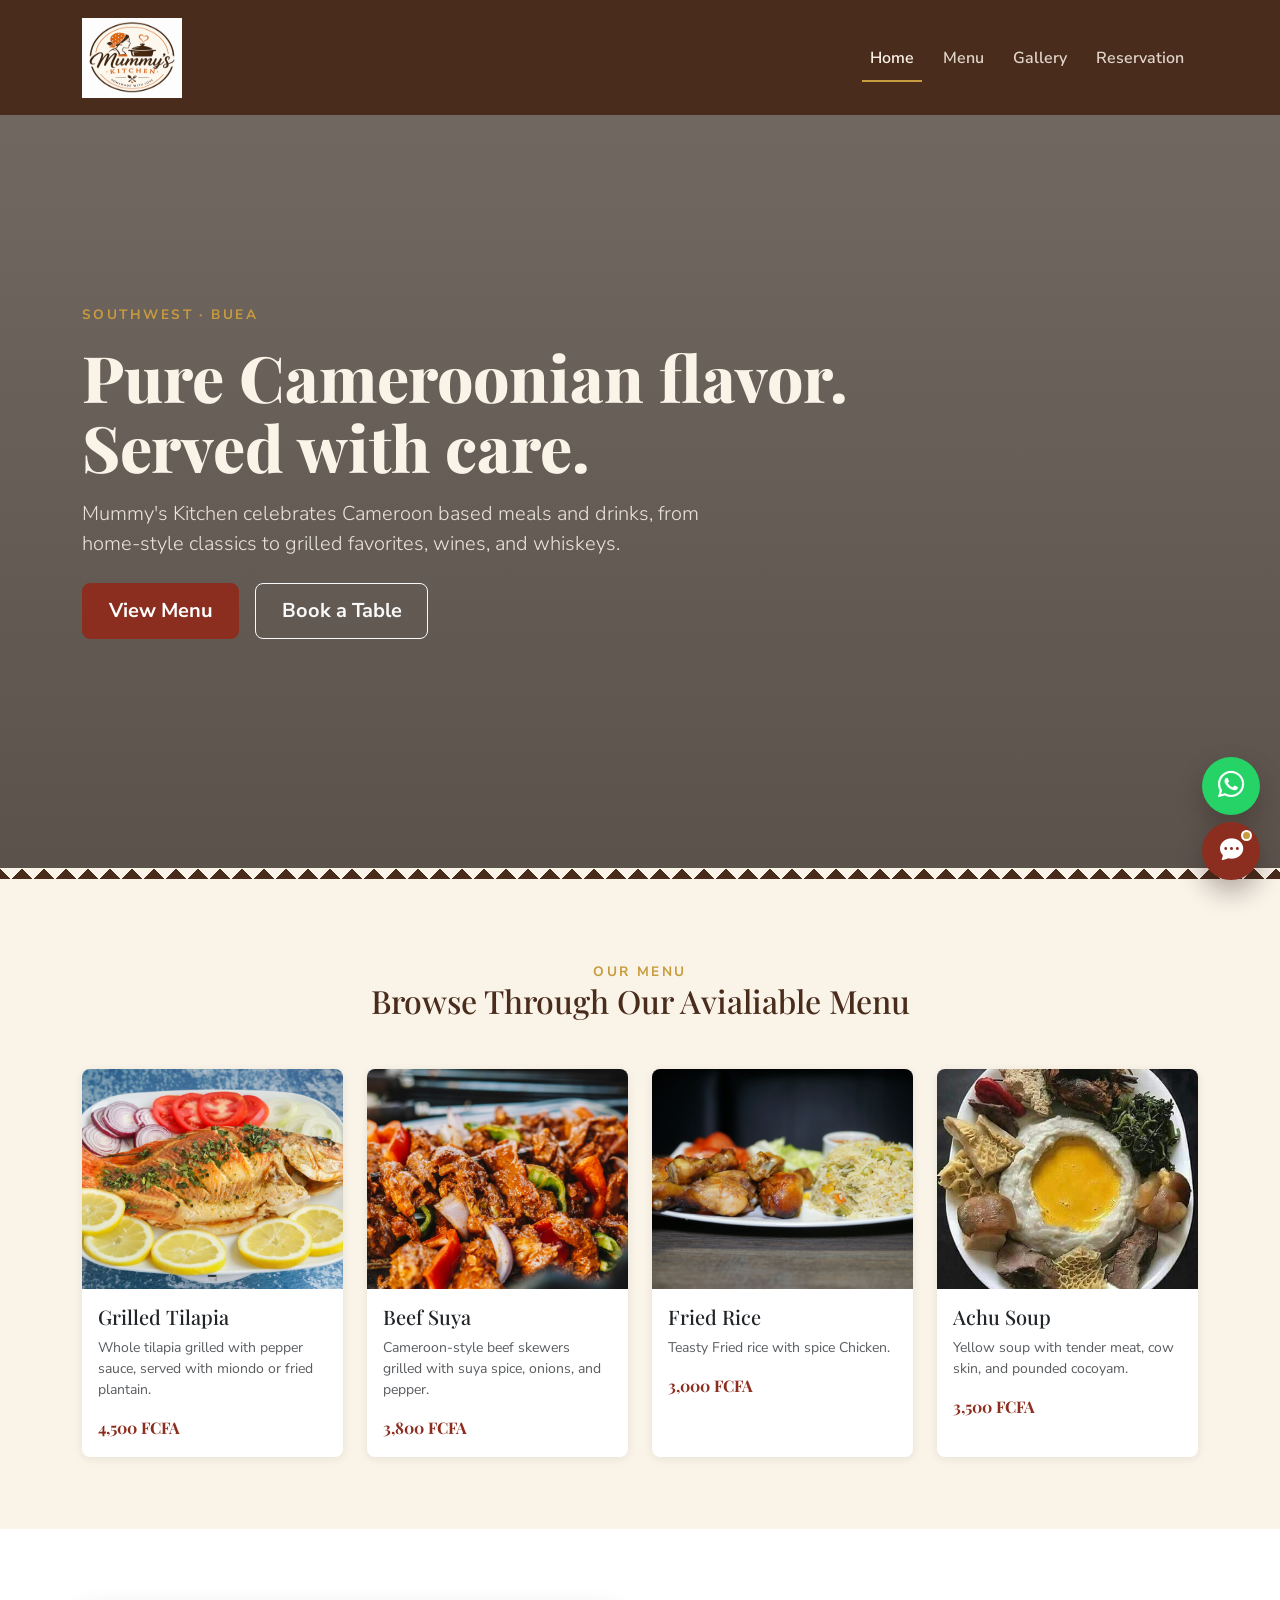
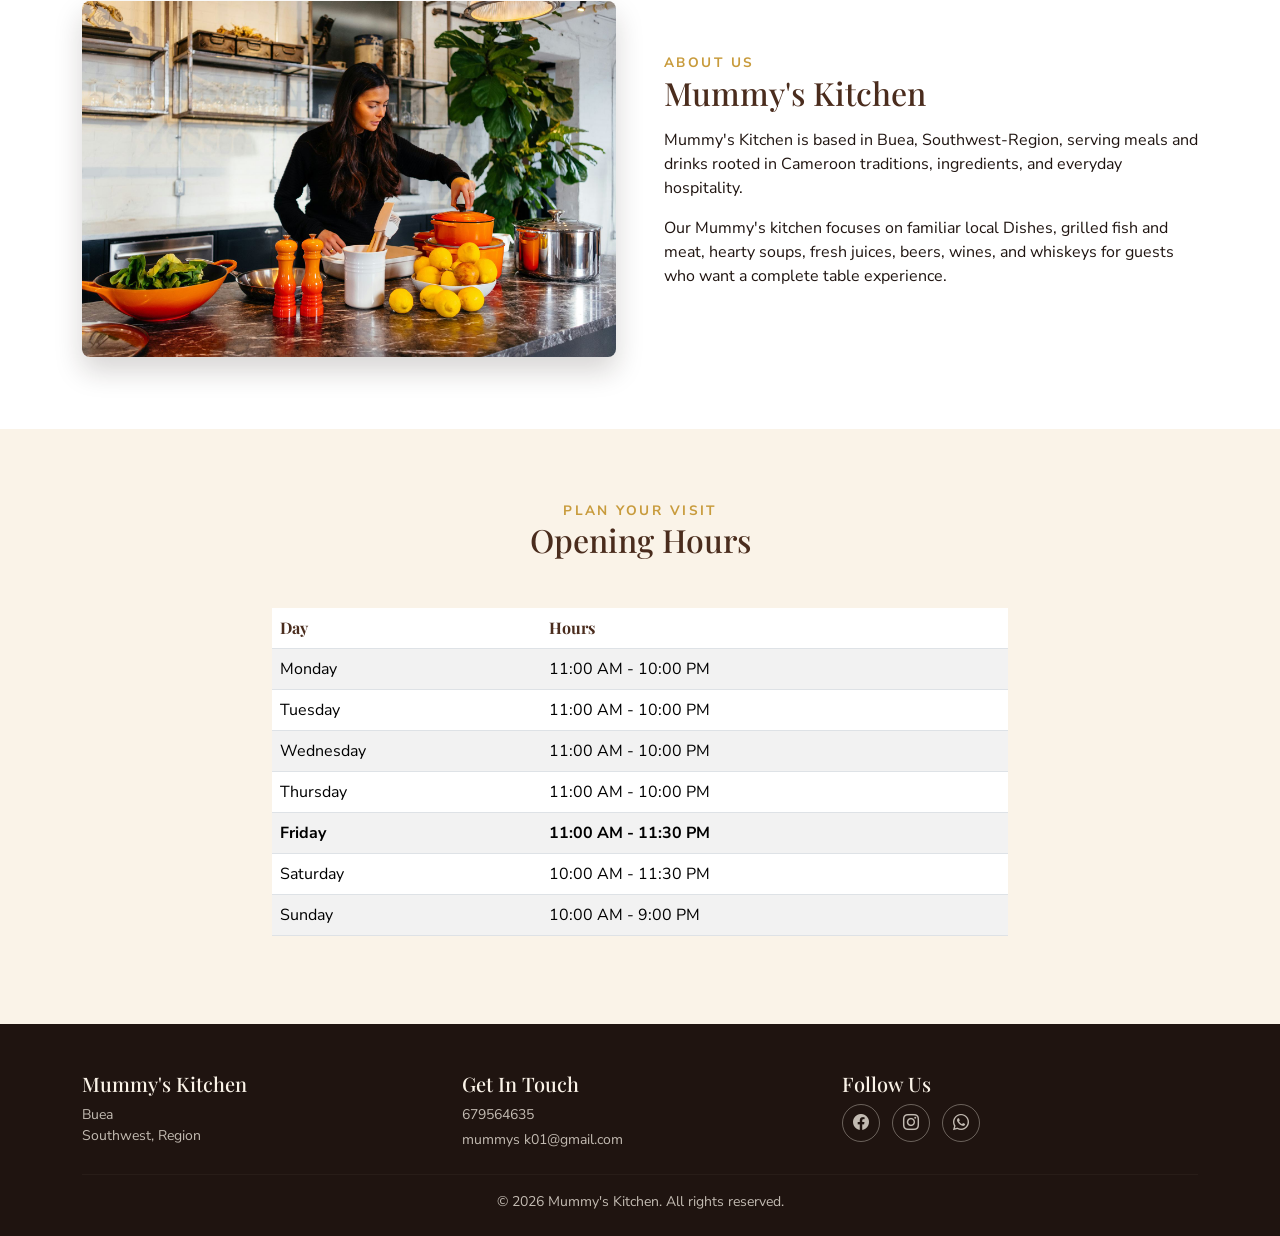
<file: index.html>
<!DOCTYPE html>
<html lang="en">
<head>
  <meta charset="UTF-8">
  <meta name="viewport" content="width=device-width, initial-scale=1.0">
  <title>Mummy's Kitchen |website</title>
  <link rel="icon" type="image/png" href="assets/assets/images/favicon.png">
  <meta name="description" content="Tar Restaurant in Bonaberi, Douala serves purely Cameroon based meals, drinks, wines, and whiskeys. View our menu or book a table.">

  <link href="https://fonts.googleapis.com/css2?family=Playfair+Display:wght@600;700;800&family=Nunito+Sans:wght@400;600;700&display=swap" rel="stylesheet">
  <link href="https://cdn.jsdelivr.net/npm/bootstrap@5.3.3/dist/css/bootstrap.min.css" rel="stylesheet">
  <link rel="stylesheet" href="https://cdn.jsdelivr.net/npm/bootstrap-icons@1.11.3/font/bootstrap-icons.css">
  <link rel="stylesheet" href="css/style.css">
</head>
<body>
  <nav class="navbar navbar-expand-lg navbar-dark fixed-top">
    <div class="container">
      <div>
        <img src="assets/assets/images/logo.png" alt="mummy's kitchen logo" width="100" height="80">
      </div>
      <button class="navbar-toggler" type="button" data-bs-toggle="collapse" data-bs-target="#mainNav" aria-controls="mainNav" aria-expanded="false" aria-label="Toggle navigation">
        <span class="navbar-toggler-icon"></span>
      </button>
      <div class="collapse navbar-collapse" id="mainNav">
        <ul class="navbar-nav ms-auto mb-2 mb-lg-0">
          <li class="nav-item"><a class="nav-link" href="index.html">Home</a></li>
          <li class="nav-item"><a class="nav-link" href="menu.html">Menu</a></li>
          <li class="nav-item"><a class="nav-link" href="gallery.html">Gallery</a></li>
          <li class="nav-item"><a class="nav-link" href="reservation.html">Reservation</a></li>
        </ul>
      </div>
    </div>
  </nav>

  <main>
    <section class="hero">
      <div class="container">
        <div class="section-eyebrow mb-3">Southwest &middot; Buea</div>
        <h1 class="mb-3">Pure Cameroonian flavor.<br>Served with care.</h1>
        <p class="lead mb-4"> Mummy's Kitchen celebrates Cameroon based meals and drinks, from home-style classics to grilled favorites, wines, and whiskeys.</p>
        <div class="d-flex flex-wrap gap-3">
          <a href="menu.html" class="btn btn-primary btn-lg">View Menu</a>
          <a href="reservation.html" class="btn btn-outline-light btn-lg">Book a Table</a>
        </div>
      </div>
    </section>

    <div class="ticket-divider" aria-hidden="true"></div>

    <section class="section-padding">
      <div class="container">
        <div class="text-center mb-5">
          <div class="section-eyebrow">Our menu</div>
          <h2>Browse Through Our Avialiable Menu</h2>
        </div>
        <div class="row g-4">
          <div class="col-md-6 col-lg-3">
            <div class="card dish-card">
              <img src="assets/assets/images/tilayia.jpg" class="card-img-top" alt="Whole grilled tilapia with plantain and pepper sauce">
              <div class="card-body">
                <h5 class="card-title">Grilled Tilapia</h5>
                <p class="card-text text-muted small">Whole tilapia grilled with pepper sauce, served with miondo or fried plantain.</p>
                <span class="price-tag">4,500 FCFA</span>
              </div>
            </div>
          </div>
          <div class="col-md-6 col-lg-3">
            <div class="card dish-card">
              <img src="assets/assets/images/food1.jpg" class="card-img-top" alt="Beef suya skewers with onions">
              <div class="card-body">
                <h5 class="card-title">Beef Suya</h5>
                <p class="card-text text-muted small">Cameroon-style beef skewers grilled with suya spice, onions, and pepper.</p>
                <span class="price-tag">3,800 FCFA</span>
              </div>
            </div>
          </div>
          <div class="col-md-6 col-lg-3">
            <div class="card dish-card">
              <img src="assets/assets/images/food2.jpg" class="card-img-top" alt="Ndole with plantains">
              <div class="card-body">
                <h5 class="card-title">Fried Rice</h5>
                <p class="card-text text-muted small">Teasty Fried rice with spice Chicken.</p>
                <span class="price-tag">3,000 FCFA</span>
              </div>
            </div>
          </div>
          <div class="col-md-6 col-lg-3">
            <div class="card dish-card">
              <img src="assets/assets/images/food3.jpg" class="card-img-top" alt="Achu soup with pounded cocoyam">
              <div class="card-body">
                <h5 class="card-title">Achu Soup</h5>
                <p class="card-text text-muted small">Yellow soup with tender meat, cow skin, and pounded cocoyam.</p>
                <span class="price-tag">3,500 FCFA</span>
              </div>
            </div>
          </div>
        </div>
      </div>
    </section>

    <section class="section-padding" style="background-color:#fff;">
      <div class="container">
        <div class="row align-items-center g-5">
          <div class="col-lg-6">
            <img src="assets/assets/images/kitchen.jpg" alt="Cameroonian dishes prepared in the Tar Restaurant kitchen" class="img-fluid about-img">
          </div>
          <div class="col-lg-6">
            <div class="section-eyebrow">About us</div>
            <h2 class="mb-3">Mummy's Kitchen </h2>
            <p> Mummy's Kitchen is based in Buea, Southwest-Region, serving meals and drinks rooted in Cameroon traditions, ingredients, and everyday hospitality.</p>
            <p>Our Mummy's kitchen focuses on familiar local Dishes, grilled fish and meat, hearty soups, fresh juices, beers, wines, and whiskeys for guests who want a complete table experience.</p>
          </div>
        </div>
      </div>
    </section>

    <section class="section-padding">
      <div class="container">
        <div class="text-center mb-5">
          <div class="section-eyebrow">Plan your visit</div>
          <h2>Opening Hours</h2>
        </div>
        <div class="row justify-content-center">
          <div class="col-lg-8">
            <table class="table table-striped hours-table bg-white">
              <thead>
                <tr><th>Day</th><th>Hours</th></tr>
              </thead>
              <tbody>
                <tr><td>Monday</td><td>11:00 AM - 10:00 PM</td></tr>
                <tr><td>Tuesday</td><td>11:00 AM - 10:00 PM</td></tr>
                <tr><td>Wednesday</td><td>11:00 AM - 10:00 PM</td></tr>
                <tr><td>Thursday</td><td>11:00 AM - 10:00 PM</td></tr>
                <tr class="today"><td>Friday</td><td>11:00 AM - 11:30 PM</td></tr>
                <tr><td>Saturday</td><td>10:00 AM - 11:30 PM</td></tr>
                <tr><td>Sunday</td><td>10:00 AM - 9:00 PM</td></tr>
              </tbody>
            </table>
          </div>
        </div>
      </div>
    </section>
  </main>

  <footer>
    <div class="container">
      <div class="row g-4">
        <div class="col-md-4">
          <h5>Mummy's Kitchen</h5>
          <p class="small mb-0">Buea<br>Southwest, Region</p>
        </div>
        <div class="col-md-4">
          <h5>Get In Touch</h5>
          <p class="small mb-1">679564635</p>
          <p class="small mb-0">mummys k01@gmail.com</p>
        </div>
        <div class="col-md-4">
          <h5>Follow Us</h5>
          <div class="social-icons">
            <a href="#" aria-label="Facebook"><i class="bi bi-facebook"></i></a>
            <a href="#" aria-label="Instagram"><i class="bi bi-instagram"></i></a>
            <a href="#" aria-label="WhatsApp"><i class="bi bi-whatsapp"></i></a>
          </div>
        </div>
      </div>
      <hr class="mt-4" style="border-color: rgba(250,243,232,0.15);">
      <p class="small text-center mb-0">&copy; 2026 Mummy's Kitchen. All rights reserved.</p>
    </div>
  </footer>

  <script src="https://cdn.jsdelivr.net/npm/bootstrap@5.3.3/dist/js/bootstrap.bundle.min.js"></script>
  <script src="js/script.js"></script>
</body>
</html>
</file>
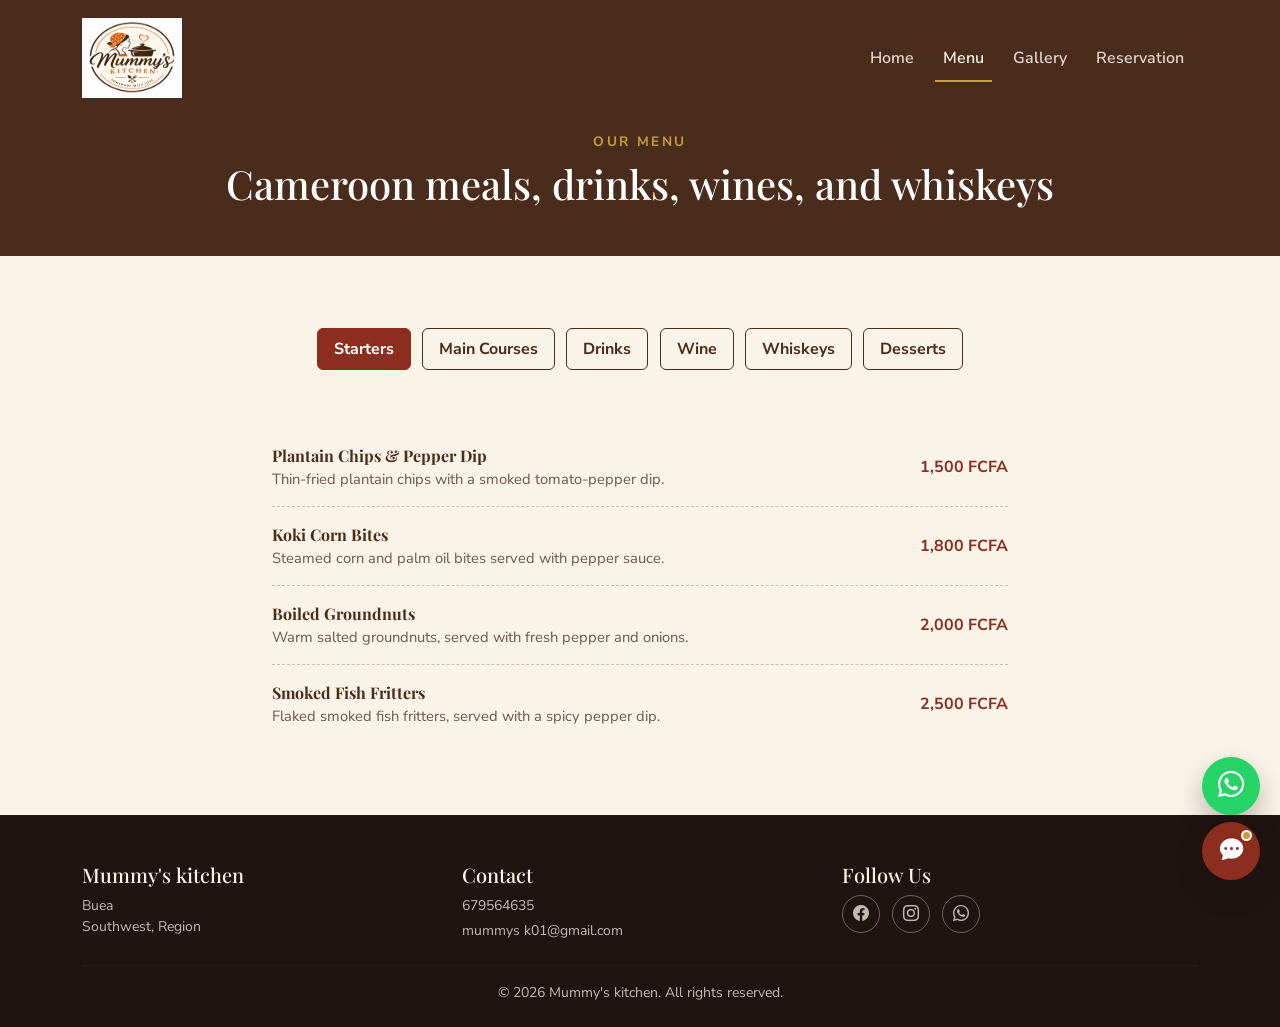
<file: menu.html>
<!DOCTYPE html>
<html lang="en">
<head>
  <meta charset="UTF-8">
  <meta name="viewport" content="width=device-width, initial-scale=1.0">
  <title>Mummy's kitchen| Menu</title>
  <meta name="description" content="Explore the Tar Restaurant menu: Cameroon based meals, drinks, wines, whiskeys, and desserts, priced in FCFA.">

  <link href="https://fonts.googleapis.com/css2?family=Playfair+Display:wght@600;700;800&family=Nunito+Sans:wght@400;600;700&display=swap" rel="stylesheet">
  <link href="https://cdn.jsdelivr.net/npm/bootstrap@5.3.3/dist/css/bootstrap.min.css" rel="stylesheet">
  <link rel="stylesheet" href="https://cdn.jsdelivr.net/npm/bootstrap-icons@1.11.3/font/bootstrap-icons.css">
  <link rel="stylesheet" href="css/style.css">
</head>
<body>
  <nav class="navbar navbar-expand-lg navbar-dark fixed-top">
    <div class="container">
      <div>
        <img src="assets/assets/images/logo.png" alt=" Mummy's kitchen logo" width="100" height="80">
      </div>
      <button class="navbar-toggler" type="button" data-bs-toggle="collapse" data-bs-target="#mainNav" aria-controls="mainNav" aria-expanded="false" aria-label="Toggle navigation">
        <span class="navbar-toggler-icon"></span>
      </button>
      <div class="collapse navbar-collapse" id="mainNav">
        <ul class="navbar-nav ms-auto mb-2 mb-lg-0">
          <li class="nav-item"><a class="nav-link" href="index.html">Home</a></li>
          <li class="nav-item"><a class="nav-link" href="menu.html">Menu</a></li>
          <li class="nav-item"><a class="nav-link" href="gallery.html">Gallery</a></li>
          <li class="nav-item"><a class="nav-link" href="reservation.html">Reservation</a></li>
        </ul>
      </div>
    </div>
  </nav>

  <main>
    <section class="menu-hero text-center">
      <div class="container">
        <div class="section-eyebrow mb-2">Our Menu</div>
        <h1 class="text-white">Cameroon meals, drinks, wines, and whiskeys</h1>
      </div>
    </section>

    <section class="section-padding">
      <div class="container">
        <ul class="nav nav-pills justify-content-center mb-5" id="menuTab" role="tablist">
          <li class="nav-item" role="presentation">
            <button class="nav-link active" id="starters-tab" data-bs-toggle="pill" data-bs-target="#starters" type="button" role="tab" aria-controls="starters" aria-selected="true">Starters</button>
          </li>
          <li class="nav-item" role="presentation">
            <button class="nav-link" id="mains-tab" data-bs-toggle="pill" data-bs-target="#mains" type="button" role="tab" aria-controls="mains" aria-selected="false">Main Courses</button>
          </li>
          <li class="nav-item" role="presentation">
            <button class="nav-link" id="drinks-tab" data-bs-toggle="pill" data-bs-target="#drinks" type="button" role="tab" aria-controls="drinks" aria-selected="false">Drinks</button>
          </li>
          <li class="nav-item" role="presentation">
            <button class="nav-link" id="wine-tab" data-bs-toggle="pill" data-bs-target="#wine" type="button" role="tab" aria-controls="wine" aria-selected="false">Wine</button>
          </li>
          <li class="nav-item" role="presentation">
            <button class="nav-link" id="whiskeys-tab" data-bs-toggle="pill" data-bs-target="#whiskeys" type="button" role="tab" aria-controls="whiskeys" aria-selected="false">Whiskeys</button>
          </li>
          <li class="nav-item" role="presentation">
            <button class="nav-link" id="desserts-tab" data-bs-toggle="pill" data-bs-target="#desserts" type="button" role="tab" aria-controls="desserts" aria-selected="false">Desserts</button>
          </li>
        </ul>

        <div class="tab-content" id="menuTabContent">
          <div class="tab-pane fade show active" id="starters" role="tabpanel" aria-labelledby="starters-tab">
            <div class="row">
              <div class="col-lg-8 mx-auto">
                <div class="menu-item">
                  <div>
                    <div class="menu-item-name">Plantain Chips & Pepper Dip</div>
                    <div class="menu-item-desc">Thin-fried plantain chips with a smoked tomato-pepper dip.</div>
                  </div>
                  <div class="menu-item-price">1,500 FCFA</div>
                </div>
                <div class="menu-item">
                  <div>
                    <div class="menu-item-name">Koki Corn Bites</div>
                    <div class="menu-item-desc">Steamed corn and palm oil bites served with pepper sauce.</div>
                  </div>
                  <div class="menu-item-price">1,800 FCFA</div>
                </div>
                <div class="menu-item">
                  <div>
                    <div class="menu-item-name">Boiled Groundnuts</div>
                    <div class="menu-item-desc">Warm salted groundnuts, served with fresh pepper and onions.</div>
                  </div>
                  <div class="menu-item-price">2,000 FCFA</div>
                </div>
                <div class="menu-item">
                  <div>
                    <div class="menu-item-name">Smoked Fish Fritters</div>
                    <div class="menu-item-desc">Flaked smoked fish fritters, served with a spicy pepper dip.</div>
                  </div>
                  <div class="menu-item-price">2,500 FCFA</div>
                </div>
              </div>
            </div>
          </div>

          <div class="tab-pane fade" id="mains" role="tabpanel" aria-labelledby="mains-tab">
            <div class="row">
              <div class="col-lg-8 mx-auto">
                <div class="menu-item">
                  <div>
                    <div class="menu-item-name">Grilled Tilapia</div>
                    <div class="menu-item-desc">Whole tilapia grilled with pepper sauce, served with miondo or fried plantain.</div>
                  </div>
                  <div class="menu-item-price">4,500 FCFA</div>
                </div>
                <div class="menu-item">
                  <div>
                    <div class="menu-item-name">Beef Suya</div>
                    <div class="menu-item-desc">Cameroon-style beef skewers grilled with suya spice, onions, and pepper.</div>
                  </div>
                  <div class="menu-item-price">3,800 FCFA</div>
                </div>
                <div class="menu-item">
                  <div>
                    <div class="menu-item-name">Ndole & Plantains</div>
                    <div class="menu-item-desc">Bitterleaf stew with groundnuts, beef, and prawns, served with ripe plantains.</div>
                  </div>
                  <div class="menu-item-price">4,200 FCFA</div>
                </div>
                <div class="menu-item">
                  <div>
                    <div class="menu-item-name">Poulet DG</div>
                    <div class="menu-item-desc">Chicken, ripe plantains, carrots, peppers, and onions in a rich Cameroon sauce.</div>
                  </div>
                  <div class="menu-item-price">4,000 FCFA</div>
                </div>
                <div class="menu-item">
                  <div>
                    <div class="menu-item-name">Achu Soup</div>
                    <div class="menu-item-desc">Yellow soup with tender meat, cow skin, and pounded cocoyam.</div>
                  </div>
                  <div class="menu-item-price">3,500 FCFA</div>
                </div>
              </div>
            </div>
          </div>

          <div class="tab-pane fade" id="drinks" role="tabpanel" aria-labelledby="drinks-tab">
            <div class="row">
              <div class="col-lg-8 mx-auto">
                <div class="menu-item">
                  <div>
                    <div class="menu-item-name">Bissap Ginger</div>
                    <div class="menu-item-desc">House-made hibiscus drink infused with fresh ginger, served chilled.</div>
                  </div>
                  <div class="menu-item-price">1,200 FCFA</div>
                </div>
                <div class="menu-item">
                  <div>
                    <div class="menu-item-name">Fresh Pineapple Juice</div>
                    <div class="menu-item-desc">Pressed to order, no added sugar.</div>
                  </div>
                  <div class="menu-item-price">1,000 FCFA</div>
                </div>
                <div class="menu-item">
                  <div>
                    <div class="menu-item-name">Cameroon Beer</div>
                    <div class="menu-item-desc">33cl bottle, served ice cold.</div>
                  </div>
                  <div class="menu-item-price">1,500 FCFA</div>
                </div>
                <div class="menu-item">
                  <div>
                    <div class="menu-item-name">Folly</div>
                    <div class="menu-item-desc">Traditional palm wine, served fresh when available.</div>
                  </div>
                  <div class="menu-item-price">1,500 FCFA</div>
                </div>
              </div>
            </div>
          </div>

          <div class="tab-pane fade" id="wine" role="tabpanel" aria-labelledby="wine-tab">
            <div class="row">
              <div class="col-lg-8 mx-auto">
                <div class="menu-item">
                  <div>
                    <div class="menu-item-name">House Red Wine</div>
                    <div class="menu-item-desc">Smooth red wine served by the glass.</div>
                  </div>
                  <div class="menu-item-price">2,500 FCFA</div>
                </div>
                <div class="menu-item">
                  <div>
                    <div class="menu-item-name">House White Wine</div>
                    <div class="menu-item-desc">Crisp white wine served chilled by the glass.</div>
                  </div>
                  <div class="menu-item-price">2,500 FCFA</div>
                </div>
                <div class="menu-item">
                  <div>
                    <div class="menu-item-name">Sweet Red Bottle</div>
                    <div class="menu-item-desc">A table bottle for grilled fish, chicken, and spicy dishes.</div>
                  </div>
                  <div class="menu-item-price">12,000 FCFA</div>
                </div>
                <div class="menu-item">
                  <div>
                    <div class="menu-item-name">Sparkling Wine</div>
                    <div class="menu-item-desc">Light sparkling wine for celebrations and group tables.</div>
                  </div>
                  <div class="menu-item-price">15,000 FCFA</div>
                </div>
              </div>
            </div>
          </div>

          <div class="tab-pane fade" id="whiskeys" role="tabpanel" aria-labelledby="whiskeys-tab">
            <div class="row">
              <div class="col-lg-8 mx-auto">
                <div class="menu-item">
                  <div>
                    <div class="menu-item-name">House Whiskey Shot</div>
                    <div class="menu-item-desc">Single measure served neat or on ice.</div>
                  </div>
                  <div class="menu-item-price">2,000 FCFA</div>
                </div>
                <div class="menu-item">
                  <div>
                    <div class="menu-item-name">Premium Whiskey Shot</div>
                    <div class="menu-item-desc">Premium single measure served neat or with a mixer.</div>
                  </div>
                  <div class="menu-item-price">3,500 FCFA</div>
                </div>
                <div class="menu-item">
                  <div>
                    <div class="menu-item-name">Whiskey & Soda</div>
                    <div class="menu-item-desc">Whiskey poured with soda and ice.</div>
                  </div>
                  <div class="menu-item-price">3,000 FCFA</div>
                </div>
                <div class="menu-item">
                  <div>
                    <div class="menu-item-name">Whiskey Bottle Service</div>
                    <div class="menu-item-desc">Bottle service with ice and mixers for the table.</div>
                  </div>
                  <div class="menu-item-price">25,000 FCFA</div>
                </div>
              </div>
            </div>
          </div>

          <div class="tab-pane fade" id="desserts" role="tabpanel" aria-labelledby="desserts-tab">
            <div class="row">
              <div class="col-lg-8 mx-auto">
                <div class="menu-item">
                  <div>
                    <div class="menu-item-name">Puff-Puff & Pepper Syrup</div>
                    <div class="menu-item-desc">Fresh puff-puff served warm with a light peppered syrup.</div>
                  </div>
                  <div class="menu-item-price">1,500 FCFA</div>
                </div>
                <div class="menu-item">
                  <div>
                    <div class="menu-item-name">Caramelized Banana</div>
                    <div class="menu-item-desc">Sweet banana finished with groundnuts and cream.</div>
                  </div>
                  <div class="menu-item-price">2,000 FCFA</div>
                </div>
                <div class="menu-item">
                  <div>
                    <div class="menu-item-name">Coconut Rice Pudding</div>
                    <div class="menu-item-desc">Warm rice pudding finished with toasted coconut flakes.</div>
                  </div>
                  <div class="menu-item-price">1,800 FCFA</div>
                </div>
              </div>
            </div>
          </div>
        </div>
      </div>
    </section>
  </main>

  <footer>
    <div class="container">
      <div class="row g-4">
        <div class="col-md-4">
          <h5>Mummy's kitchen</h5>
          <p class="small mb-0">Buea<br>Southwest, Region</p>
        </div>
        <div class="col-md-4">
          <h5>Contact</h5>
          <p class="small mb-1">679564635</p>
          <p class="small mb-0">mummys k01@gmail.com</p>
        </div>
        <div class="col-md-4">
          <h5>Follow Us</h5>
          <div class="social-icons">
            <a href="#" aria-label="Facebook"><i class="bi bi-facebook"></i></a>
            <a href="#" aria-label="Instagram"><i class="bi bi-instagram"></i></a>
            <a href="#" aria-label="WhatsApp"><i class="bi bi-whatsapp"></i></a>
          </div>
        </div>
      </div>
      <hr class="mt-4" style="border-color: rgba(250,243,232,0.15);">
      <p class="small text-center mb-0">&copy; 2026 Mummy's kitchen. All rights reserved.</p>
    </div>
  </footer>

  <script src="https://cdn.jsdelivr.net/npm/bootstrap@5.3.3/dist/js/bootstrap.bundle.min.js"></script>
  <script src="js/script.js"></script>
</body>
</html>
</file>
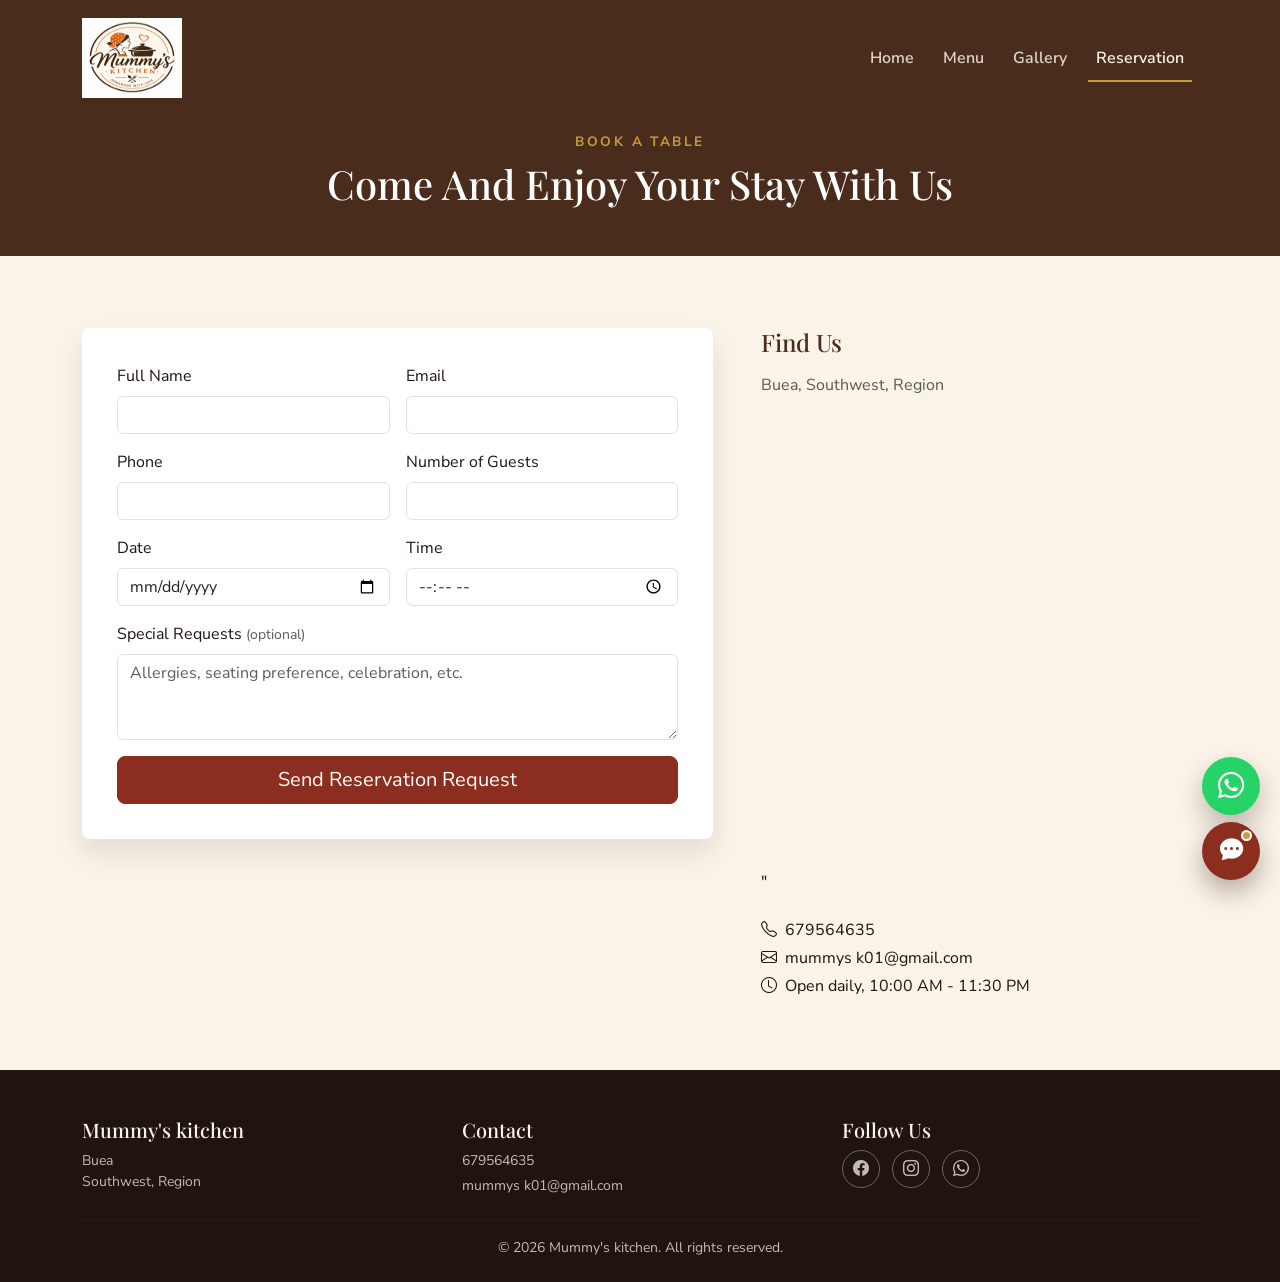
<file: reservation.html>
<!DOCTYPE html>
<html lang="en">
<head>
  <meta charset="UTF-8">
  <meta name="viewport" content="width=device-width, initial-scale=1.0">
  <title>Mummy's kitchen | Reservation</title>
  <meta name="description" content="Book a table at Tar Restaurant in Bonaberi, Douala. Fill in the form and we'll confirm your reservation.">

  <link href="https://fonts.googleapis.com/css2?family=Playfair+Display:wght@600;700;800&family=Nunito+Sans:wght@400;600;700&display=swap" rel="stylesheet">
  <link href="https://cdn.jsdelivr.net/npm/bootstrap@5.3.3/dist/css/bootstrap.min.css" rel="stylesheet">
  <link rel="stylesheet" href="https://cdn.jsdelivr.net/npm/bootstrap-icons@1.11.3/font/bootstrap-icons.css">
  <link rel="stylesheet" href="css/style.css">
</head>
<body>
  <nav class="navbar navbar-expand-lg navbar-dark fixed-top">
    <div class="container">
      <div class="logo">
<img src="assets/assets/images/logo.png" alt=" Mummy's kitchen logo" width="100" height="80">
        </div>
      <button class="navbar-toggler" type="button" data-bs-toggle="collapse" data-bs-target="#mainNav" aria-controls="mainNav" aria-expanded="false" aria-label="Toggle navigation">
        <span class="navbar-toggler-icon"></span>
      </button>
      <div class="collapse navbar-collapse" id="mainNav">
        <ul class="navbar-nav ms-auto mb-2 mb-lg-0">
          <li class="nav-item"><a class="nav-link" href="index.html">Home</a></li>
          <li class="nav-item"><a class="nav-link" href="menu.html">Menu</a></li>
          <li class="nav-item"><a class="nav-link" href="gallery.html">Gallery</a></li>
          <li class="nav-item"><a class="nav-link" href="reservation.html">Reservation</a></li>
        </ul>
      </div>
    </div>
  </nav>

  <main>
    <section class="menu-hero text-center">
      <div class="container">
        <div class="section-eyebrow mb-2">Book a Table</div>
        <h1 class="text-white">Come And Enjoy Your Stay With Us</h1>
      </div>
    </section>

    <section class="section-padding">
      <div class="container">
        <div class="row g-5">
          <div class="col-lg-7">
            <div class="reservation-form-wrapper">
              <div id="formSuccessAlert" class="alert alert-success d-none" role="alert">
                Thank you, your reservation request has been sent! We'll confirm by phone or email shortly.
              </div>
              <div id="formErrorAlert" class="alert alert-danger d-none" role="alert">
                Sorry, something went wrong sending your request. Please try again, or call us directly.
              </div>

              <form id="reservationForm"
                    action="https://formspree.io/f/YOUR_FORM_ID"
                    method="POST"
                    class="needs-validation"
                    novalidate>
                <input type="hidden" name="_subject" value="New Tar Restaurant Reservation Request">

                <div class="row g-3">
                  <div class="col-md-6">
                    <label for="fullName" class="form-label">Full Name</label>
                    <input type="text" class="form-control" id="fullName" name="name" required>
                    <div class="invalid-feedback">Please enter your full name.</div>
                  </div>
                  <div class="col-md-6">
                    <label for="email" class="form-label">Email</label>
                    <input type="email" class="form-control" id="email" name="email" required>
                    <div class="invalid-feedback">Please enter a valid email address.</div>
                  </div>
                  <div class="col-md-6">
                    <label for="phone" class="form-label">Phone</label>
                    <input type="tel" class="form-control" id="phone" name="phone" required>
                    <div class="invalid-feedback">Please enter your phone number.</div>
                  </div>
                  <div class="col-md-6">
                    <label for="guests" class="form-label">Number of Guests</label>
                    <input type="number" class="form-control" id="guests" name="guests" min="1" max="20" required>
                    <div class="invalid-feedback">Please enter how many guests (1-20).</div>
                  </div>
                  <div class="col-md-6">
                    <label for="date" class="form-label">Date</label>
                    <input type="date" class="form-control" id="date" name="date" required>
                    <div class="invalid-feedback">Please choose a date.</div>
                  </div>
                  <div class="col-md-6">
                    <label for="time" class="form-label">Time</label>
                    <input type="time" class="form-control" id="time" name="time" required>
                    <div class="invalid-feedback">Please choose a time.</div>
                  </div>
                  <div class="col-12">
                    <label for="requests" class="form-label">Special Requests <span class="text-muted small">(optional)</span></label>
                    <textarea class="form-control" id="requests" name="special_requests" rows="3" placeholder="Allergies, seating preference, celebration, etc."></textarea>
                  </div>
                  <div class="col-12">
                    <button type="submit" class="btn btn-primary btn-lg w-100" id="reservationSubmitBtn">
                      Send Reservation Request
                    </button>
                  </div>
                </div>
              </form>
            </div>
          </div>

          <div class="col-lg-5">
            <h4 class="mb-3">Find Us</h4>
            <p class="text-muted">Buea, Southwest, Region</p>

            <div class="map-frame">
              <iframe
                src="https://www.google.com/maps/embed?pb=!1m18!1m12!1m3!1d53140.661675080475!2d9.225327306731607!3d4.154985037495292!2m3!1f0!2f0!3f0!3m2!1i1024!2i768!4f13.1!3m3!1m2!1s0x10613259651819a3%3A0x754210aa92e62bff!2sBuea!5e1!3m2!1sen!2scm!4v1785873393417!5m2!1sen!2scm" 
                width="600" height="450" style="border:0;" allowfullscreen="" loading="lazy" referrerpolicy="strict-origin-when-cross-origin"></iframe>"
                
              
            </div>

            <div class="mt-4">
              <p class="mb-1"><i class="bi bi-telephone me-2"></i>679564635</p>
              <p class="mb-1"><i class="bi bi-envelope me-2"></i>mummys k01@gmail.com</p>
              <p class="mb-0"><i class="bi bi-clock me-2"></i>Open daily, 10:00 AM - 11:30 PM</p>
            </div>
          </div>
        </div>
      </div>
    </section>
  </main>

  <footer>
    <div class="container">
      <div class="row g-4">
        <div class="col-md-4">
          <h5>Mummy's kitchen</h5>
          <p class="small mb-0">Buea<br>Southwest, Region</p>
        </div>
        <div class="col-md-4">
          <h5>Contact</h5>
          <p class="small mb-1">679564635</p>
          <p class="small mb-0">mummys k01@gmail.com</p>
        </div>
        <div class="col-md-4">
          <h5>Follow Us</h5>
          <div class="social-icons">
            <a href="#" aria-label="Facebook"><i class="bi bi-facebook"></i></a>
            <a href="#" aria-label="Instagram"><i class="bi bi-instagram"></i></a>
            <a href="#" aria-label="WhatsApp"><i class="bi bi-whatsapp"></i></a>
          </div>
        </div>
      </div>
      <hr class="mt-4" style="border-color: rgba(250,243,232,0.15);">
      <p class="small text-center mb-0">&copy; 2026 Mummy's kitchen. All rights reserved.</p>
    </div>
  </footer>

  <script src="https://cdn.jsdelivr.net/npm/bootstrap@5.3.3/dist/js/bootstrap.bundle.min.js"></script>
  <script src="js/script.js"></script>
</body>
</html>
</file>
<file: css/style.css>
/* =====================================================================
   TAR RESTAURANT - Restaurant Website Stylesheet
   ---------------------------------------------------------------------
   This file is organized into sections:
   1. Brand tokens (colors, fonts)      -> edit these first to re-brand
   2. Base / typography
   3. Navbar
   4. Hero + "ticket divider" signature element
   5. Cards (featured dishes)
   6. About section
   7. Opening hours table
   8. Menu page (tabs)
   9. Gallery page (grid + lightbox)
   10. Reservation page (form)
   11. Floating WhatsApp button
   12. Rule-based chatbot
   13. Footer
   14. Responsive tweaks
   ===================================================================== */

/* ---------------------------------------------------------------------
   1. BRAND TOKENS
   CHANGE THESE TO MATCH YOUR BRAND.
   These CSS custom properties control every color in the site.
   Swap the hex values below and the whole site updates automatically.
--------------------------------------------------------------------- */
:root {
  --primary-color: #8B2E1F;   /* deep brick red  - buttons, links, accents */
  --secondary-color: #4A2C1D; /* roasted brown   - navbar, footer, headings */
  --dark-color: #1F1410;      /* near-black coffee - body text, overlays   */
  --light-color: #FAF3E8;     /* warm cream      - page background         */
  --accent-color: #C89B3C;    /* aged gold       - dividers, highlights    */

  --font-display: 'Playfair Display', Georgia, serif; /* headings */
  --font-body: 'Nunito Sans', Arial, sans-serif;       /* paragraphs, UI */
}

/*
  GOOGLE FONTS — add this line inside the <head> of every HTML page
  (already included in the pages generated with this project):

  <link href="https://fonts.googleapis.com/css2?family=Playfair+Display:wght@600;700;800&family=Nunito+Sans:wght@400;600;700&display=swap" rel="stylesheet">
*/

/* ---------------------------------------------------------------------
   2. BASE / TYPOGRAPHY
--------------------------------------------------------------------- */
body {
  font-family: var(--font-body);
  color: var(--dark-color);
  background-color: var(--light-color);
  padding-top: 76px; /* offset for fixed navbar */
}

h1, h2, h3, h4, h5,
.font-display {
  font-family: var(--font-display);
  color: var(--secondary-color);
}

a {
  color: var(--primary-color);
}

.btn-primary {
  background-color: var(--primary-color);
  border-color: var(--primary-color);
}
.btn-primary:hover,
.btn-primary:focus {
  background-color: #6f2318;
  border-color: #6f2318;
}

.btn-outline-light:hover {
  color: var(--dark-color);
}

.section-eyebrow {
  letter-spacing: 0.18em;
  text-transform: uppercase;
  color: var(--accent-color);
  font-weight: 700;
  font-size: 0.85rem;
}

.section-padding {
  padding: 4.5rem 0;
}

/* Visible keyboard focus for accessibility */
a:focus-visible,
button:focus-visible,
.form-control:focus-visible {
  outline: 3px solid var(--accent-color);
  outline-offset: 2px;
}

/* ---------------------------------------------------------------------
   3. NAVBAR
--------------------------------------------------------------------- */
.navbar {
  background-color: var(--secondary-color);
  transition: padding 0.25s ease, box-shadow 0.25s ease;
  padding-top: 1.1rem;
  padding-bottom: 1.1rem;
}

/* Added by JS when the user scrolls past 50px, see script.js */
.navbar.navbar-scrolled {
  padding-top: 0.5rem;
  padding-bottom: 0.5rem;
  box-shadow: 0 4px 14px rgba(0, 0, 0, 0.25);
}

.navbar-brand {
  font-family: var(--font-display);
  font-weight: 700;
  font-size: 1.5rem;
  color: var(--light-color) !important;
  letter-spacing: 0.02em;
}
.navbar-brand span {
  color: var(--accent-color);
}

.navbar .nav-link {
  color: rgba(250, 243, 232, 0.85) !important;
  font-weight: 600;
  margin: 0 0.4rem;
  position: relative;
}

/* Gold underline that grows under the active / hovered link */
.navbar .nav-link::after {
  content: "";
  position: absolute;
  left: 0;
  bottom: -4px;
  width: 0%;
  height: 2px;
  background-color: var(--accent-color);
  transition: width 0.25s ease;
}
.navbar .nav-link:hover::after,
.navbar .nav-link.active::after {
  width: 100%;
}
.navbar .nav-link.active {
  color: var(--light-color) !important;
}

/* ---------------------------------------------------------------------
   4. HERO + SIGNATURE "TICKET DIVIDER"
   The zigzag strip below the hero is this site's signature visual
   element: it mimics a torn restaurant order ticket / receipt edge,
   tying the brand back to a real restaurant artifact instead of a
   generic gradient blob.
--------------------------------------------------------------------- */
.hero {
  position: relative;
  min-height: 88vh;
  display: flex;
  align-items: center;
  background-image:
    linear-gradient(rgba(31, 20, 16, 0.62), rgba(31, 20, 16, 0.72)),
    url('https://placehold.co/1600x900/3b241b/3b241b');
  background-size: cover;
  background-position: center;
  color: var(--light-color);
}

.hero .section-eyebrow {
  color: var(--accent-color);
}

.hero h1 {
  color: var(--light-color);
  font-weight: 800;
  font-size: clamp(2.2rem, 5vw, 4rem);
  line-height: 1.1;
}

.hero p.lead {
  color: rgba(250, 243, 232, 0.9);
  max-width: 40rem;
}

.hero .btn-lg {
  padding: 0.75rem 1.6rem;
  font-weight: 700;
}

/* The zigzag "ticket" strip */
.ticket-divider {
  height: 22px;
  width: 100%;
  background-color: var(--light-color);
  background-image:
    linear-gradient(45deg, var(--secondary-color) 25%, transparent 25%),
    linear-gradient(-45deg, var(--secondary-color) 25%, transparent 25%);
  background-size: 22px 22px;
  background-position: 0 -11px;
}

/* ---------------------------------------------------------------------
   5. CARDS (Featured Dishes)
--------------------------------------------------------------------- */
.dish-card {
  border: none;
  border-radius: 0.5rem;
  overflow: hidden;
  background-color: #fff;
  box-shadow: 0 2px 10px rgba(31, 20, 16, 0.08);
  transition: transform 0.3s ease, box-shadow 0.3s ease;
  height: 100%;
}
.dish-card:hover {
  transform: translateY(-6px) scale(1.015);
  box-shadow: 0 14px 28px rgba(31, 20, 16, 0.18);
}
.dish-card img {
  height: 220px;
  object-fit: cover;
}
.dish-card .price-tag {
  color: var(--primary-color);
  font-weight: 700;
  font-family: var(--font-display);
}

/* ---------------------------------------------------------------------
   6. ABOUT SECTION
--------------------------------------------------------------------- */
.about-img {
  border-radius: 0.5rem;
  box-shadow: 0 14px 28px rgba(31, 20, 16, 0.18);
}

/* ---------------------------------------------------------------------
   7. OPENING HOURS TABLE
--------------------------------------------------------------------- */
.hours-table th {
  color: var(--secondary-color);
  font-family: var(--font-display);
}
.hours-table tbody tr.today {
  font-weight: 700;
}

/* ---------------------------------------------------------------------
   8. MENU PAGE
--------------------------------------------------------------------- */
.menu-hero {
  background-color: var(--secondary-color);
  color: var(--light-color);
  padding: 3.5rem 0 2.5rem;
}

.nav-pills .nav-link {
  color: var(--secondary-color);
  font-weight: 700;
  border: 1px solid var(--secondary-color);
  margin: 0 0.35rem 0.6rem;
}
.nav-pills .nav-link.active {
  background-color: var(--primary-color);
  border-color: var(--primary-color);
}

.menu-item {
  display: flex;
  justify-content: space-between;
  gap: 1rem;
  padding: 1rem 0;
  border-bottom: 1px dashed rgba(74, 44, 29, 0.25);
}
.menu-item:last-child {
  border-bottom: none;
}
.menu-item .menu-item-name {
  font-family: var(--font-display);
  font-weight: 700;
  color: var(--secondary-color);
}
.menu-item .menu-item-desc {
  color: #6b5a4c;
  font-size: 0.92rem;
}
.menu-item .menu-item-price {
  white-space: nowrap;
  font-weight: 700;
  color: var(--primary-color);
  align-self: center;
}

/* ---------------------------------------------------------------------
   9. GALLERY PAGE
--------------------------------------------------------------------- */
.gallery-item {
  border-radius: 0.4rem;
  overflow: hidden;
  cursor: pointer;
  position: relative;
}
.gallery-item img {
  width: 100%;
  height: 260px;
  object-fit: cover;
  transition: transform 0.4s ease;
}
.gallery-item:hover img {
  transform: scale(1.08);
}
.gallery-item::after {
  content: "\f52a"; /* bootstrap-icons "zoom-in" glyph fallback text */
  position: absolute;
  inset: 0;
  display: flex;
  align-items: center;
  justify-content: center;
  color: var(--light-color);
  background: rgba(31, 20, 16, 0);
  transition: background 0.3s ease;
}
.gallery-item:hover::after {
  background: rgba(31, 20, 16, 0.28);
}

/* ---------------------------------------------------------------------
   10. RESERVATION PAGE
--------------------------------------------------------------------- */
.reservation-form-wrapper {
  background-color: #fff;
  border-radius: 0.5rem;
  box-shadow: 0 14px 28px rgba(31, 20, 16, 0.1);
  padding: 2.2rem;
}

.map-frame {
  border-radius: 0.5rem;
  overflow: hidden;
  min-height: 320px;
}

/* ---------------------------------------------------------------------
   11. FLOATING WHATSAPP BUTTON
--------------------------------------------------------------------- */
.whatsapp-float {
  position: fixed;
  right: 1.25rem;
  bottom: 5.3rem;
  z-index: 1079;
  display: inline-flex;
  align-items: center;
  justify-content: center;
  width: 58px;
  height: 58px;
  border-radius: 50%;
  background-color: #25d366;
  color: #fff;
  box-shadow: 0 12px 26px rgba(31, 20, 16, 0.28);
  font-size: 1.65rem;
  text-decoration: none;
  transition: transform 0.2s ease, background-color 0.2s ease;
}

.whatsapp-float:hover,
.whatsapp-float:focus {
  background-color: #1fb85a;
  color: #fff;
  transform: translateY(-2px);
}

/* ---------------------------------------------------------------------
   12. RULE-BASED CHATBOT
--------------------------------------------------------------------- */
.chatbot {
  position: fixed;
  right: 1.25rem;
  bottom: 1.25rem;
  z-index: 1080;
  font-family: var(--font-body);
}

.chatbot-toggle {
  position: relative;
  display: inline-flex;
  align-items: center;
  justify-content: center;
  width: 58px;
  height: 58px;
  border: 0;
  border-radius: 50%;
  background-color: var(--primary-color);
  color: #fff;
  box-shadow: 0 12px 26px rgba(31, 20, 16, 0.32);
  font-size: 1.45rem;
  transition: transform 0.2s ease, background-color 0.2s ease;
}

.chatbot-toggle:hover,
.chatbot-toggle:focus {
  background-color: #6f2318;
  transform: translateY(-2px);
}

.chatbot-notification {
  position: absolute;
  top: 8px;
  right: 8px;
  width: 11px;
  height: 11px;
  border: 2px solid #fff;
  border-radius: 50%;
  background-color: var(--accent-color);
}

.chatbot-open .chatbot-notification {
  display: none;
}

.chatbot-window {
  position: absolute;
  right: 0;
  bottom: 74px;
  display: flex;
  flex-direction: column;
  width: min(380px, calc(100vw - 2rem));
  height: min(620px, calc(100vh - 7rem));
  overflow: hidden;
  border: 1px solid rgba(74, 44, 29, 0.16);
  border-radius: 0.5rem;
  background-color: #fff;
  box-shadow: 0 20px 50px rgba(31, 20, 16, 0.3);
}

.chatbot-header {
  display: flex;
  align-items: center;
  justify-content: space-between;
  gap: 1rem;
  padding: 1rem;
  background-color: var(--secondary-color);
  color: var(--light-color);
}

.chatbot-kicker {
  color: var(--accent-color);
  font-size: 0.72rem;
  font-weight: 800;
  letter-spacing: 0.15em;
  text-transform: uppercase;
}

.chatbot-header h2 {
  margin: 0;
  color: var(--light-color);
  font-family: var(--font-display);
  font-size: 1.25rem;
}

.chatbot-close {
  display: inline-flex;
  align-items: center;
  justify-content: center;
  width: 38px;
  height: 38px;
  border: 1px solid rgba(250, 243, 232, 0.28);
  border-radius: 50%;
  background-color: transparent;
  color: var(--light-color);
}

.chatbot-close:hover,
.chatbot-close:focus {
  background-color: rgba(250, 243, 232, 0.12);
}

.chatbot-messages {
  flex: 1;
  overflow-y: auto;
  padding: 1rem;
  background-color: #fffaf2;
}

.chatbot-message {
  max-width: 86%;
  margin-bottom: 0.75rem;
  padding: 0.72rem 0.85rem;
  border-radius: 0.5rem;
  font-size: 0.94rem;
  line-height: 1.35;
}

.chatbot-message a {
  font-weight: 800;
}

.chatbot-message span {
  color: #6b5a4c;
}

.chatbot-message-bot {
  margin-right: auto;
  border: 1px solid rgba(74, 44, 29, 0.12);
  background-color: #fff;
}

.chatbot-message-user {
  margin-left: auto;
  background-color: var(--primary-color);
  color: #fff;
}

.chatbot-quick-replies {
  display: flex;
  gap: 0.45rem;
  overflow-x: auto;
  padding: 0.75rem 1rem;
  border-top: 1px solid rgba(74, 44, 29, 0.1);
  background-color: #fff;
}

.chatbot-quick-replies button {
  flex: 0 0 auto;
  border: 1px solid rgba(139, 46, 31, 0.35);
  border-radius: 999px;
  background-color: #fff;
  color: var(--primary-color);
  font-size: 0.82rem;
  font-weight: 800;
  padding: 0.4rem 0.7rem;
}

.chatbot-quick-replies button:hover,
.chatbot-quick-replies button:focus {
  background-color: var(--light-color);
}

.chatbot-form {
  display: flex;
  align-items: center;
  gap: 0.5rem;
  padding: 0.75rem;
  border-top: 1px solid rgba(74, 44, 29, 0.1);
  background-color: #fff;
}

.chatbot-input {
  min-width: 0;
  flex: 1;
  border: 1px solid rgba(74, 44, 29, 0.22);
  border-radius: 999px;
  padding: 0.65rem 0.9rem;
  color: var(--dark-color);
}

.chatbot-input:focus {
  border-color: var(--accent-color);
  outline: 0;
  box-shadow: 0 0 0 0.18rem rgba(200, 155, 60, 0.22);
}

.chatbot-send {
  display: inline-flex;
  align-items: center;
  justify-content: center;
  flex: 0 0 auto;
  width: 42px;
  height: 42px;
  border: 0;
  border-radius: 50%;
  background-color: var(--primary-color);
  color: #fff;
}

.chatbot-send:hover,
.chatbot-send:focus {
  background-color: #6f2318;
}

/* ---------------------------------------------------------------------
   13. FOOTER
--------------------------------------------------------------------- */
footer {
  background-color: var(--dark-color);
  color: rgba(250, 243, 232, 0.75);
  padding: 3rem 0 1.5rem;
}
footer h5 {
  color: var(--light-color);
  font-family: var(--font-display);
}
footer a {
  color: rgba(250, 243, 232, 0.75);
  text-decoration: none;
}
footer a:hover {
  color: var(--accent-color);
}
.social-icons a {
  display: inline-flex;
  align-items: center;
  justify-content: center;
  width: 38px;
  height: 38px;
  border-radius: 50%;
  border: 1px solid rgba(250, 243, 232, 0.35);
  margin-right: 0.5rem;
  transition: background 0.25s ease, border-color 0.25s ease;
}
.social-icons a:hover {
  background-color: var(--primary-color);
  border-color: var(--primary-color);
  color: #fff;
}

/* ---------------------------------------------------------------------
   14. RESPONSIVE TWEAKS
--------------------------------------------------------------------- */
@media (max-width: 767.98px) {
  body { padding-top: 68px; }
  .hero { min-height: 78vh; text-align: center; }
  .hero p.lead { margin-left: auto; margin-right: auto; }
  .section-padding { padding: 3rem 0; }
  .menu-item { flex-direction: column; gap: 0.15rem; }
  .chatbot {
    right: 1rem;
    bottom: 1rem;
  }
  .whatsapp-float {
    right: 1rem;
    bottom: 5rem;
  }
  .chatbot-window {
    right: -0.25rem;
    bottom: 70px;
    height: min(560px, calc(100vh - 6rem));
  }
}

@media (prefers-reduced-motion: reduce) {
  .dish-card,
  .gallery-item img,
  .navbar .nav-link::after,
  .whatsapp-float,
  .chatbot-toggle {
    transition: none !important;
  }
}
</file>
